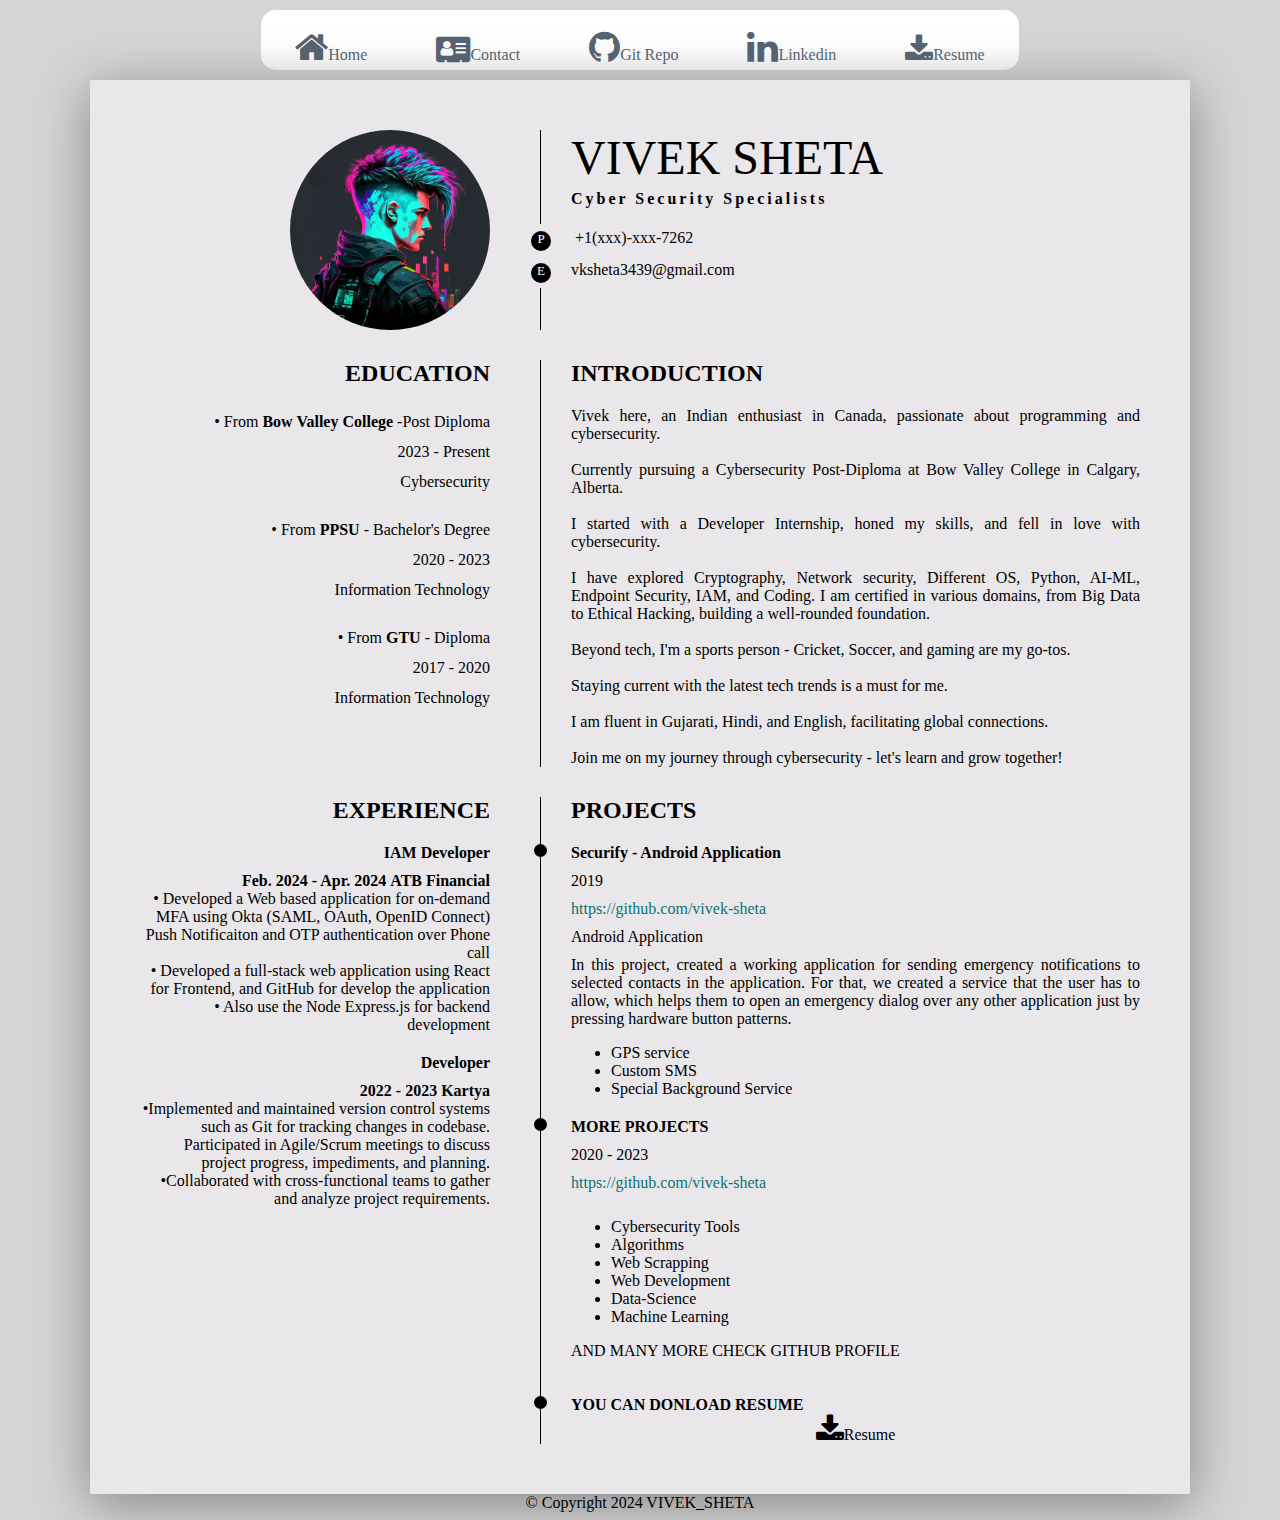
<file: index.html>
<!DOCTYPE html>
<html lang="en">
    
  <head>
      <meta charset="UTF-8">
      <meta http-equiv="X-UA-Compatible" content="IE=edge">
      <meta name="viewport" content="width=device-width, initial-scale=1.0">
      <title>Resume</title>
      <link rel="stylesheet" href="style.css">
      <link rel="icon" type="image/png" href="./Images/fav.png">
      <link rel="stylesheet" href="https://cdnjs.cloudflare.com/ajax/libs/font-awesome/4.7.0/css/font-awesome.min.css">
  </head>

  <body>
    <div>
      <nav class="navigation">
        <ul>
          <li>
            <a href="index.html">  
              <span><i class="fa fa-home" style="font-size:36px"></i>Home</span>
            </a>
          </li>
          <li>
            <a href="contact.html">
              <span><i class="fa fa-address-card" style="font-size:30px"></i>Contact</span>
            </a>
          </li>
          <li>
            <a href="https://github.com/vivek-sheta" target="_blank">
              <span><i class="fa fa-github" style="font-size:36px"></i>Git Repo</span>
            </a>
          </li>
          <li>
            <a href="https://www.linkedin.com/in/vivek-sheta-b857ba163" target="_blank">
              <span><i class="fa fa-linkedin" style="font-size:36px"></i>Linkedin</span>
            </a>
          </li>
          <li>
            <a href="Doc/resume.pdf" target="_blank">
              <span><i class="fa fa-download" style="font-size:30px"></i>Resume</span>
            </a>
          </li>
        </ul>
      </nav>
    </div>
      <div class="container">
         <div class="avatar">
            <img src="Images/Profile.jpg" alt="PROFILE">
         </div>
         
         <div class="name">
              <h1>VIVEK SHETA</h1>
              <div class="specialize">Cyber Security Specialists</div>
              <ul class="contact">
                  <li>
                      <span>P</span> +1(xxx)-xxx-7262
                  </li>
                  <li>
                      <span>E</span>vksheta3439@gmail.com
                  </li>
              </ul>
         </div>

         <div class="info">
              <h2>EDUCATION</h2>
              <ul>
                  <li>• From <b>Bow Valley College</b> -Post Diploma</li>
                  <li>2023 - Present</li>
                  <li>Cybersecurity</li>
              </ul>
              
              <br>
              
              <ul> 
                <li>• From <b>PPSU</b> - Bachelor's Degree</li>
                <li>2020 - 2023</li>
                <li>Information Technology</li>
              </ul>

              <br>
              
              <ul>
                <li>• From <b>GTU</b> - Diploma</li>
                <li>2017 - 2020</li>
                <li>Information Technology</li>
              </ul>
         </div>

         <div class="intro">
          <h2>INTRODUCTION</h2>
              Vivek here, an Indian enthusiast in Canada, passionate about programming and cybersecurity.<br><br>
              Currently pursuing a Cybersecurity Post-Diploma at Bow Valley College in Calgary, Alberta.<br><br>
              I started with a Developer Internship, honed my skills, and fell in love with cybersecurity.<br><br>
              I have explored Cryptography, Network security, Different OS, Python, AI-ML, Endpoint Security, IAM, and Coding.
              I am certified in various domains, from Big Data to Ethical Hacking, building a well-rounded foundation.<br><br>
              Beyond tech, I'm a sports person - Cricket, Soccer, and gaming are my go-tos.<br><br>
              Staying current with the latest tech trends is a must for me.<br><br>
              I am fluent in Gujarati, Hindi, and English, facilitating global connections.<br><br>
              Join me on my journey through cybersecurity - let's learn and grow together!
          </div>

         <div class="experience">
          <h2>EXPERIENCE</h2>

          <div class="item">
            <h4>IAM Developer</h4>
            <div class="time">
               <span><b>Feb. 2024 - Apr. 2024</b></span>
               <span><b>ATB Financial</b></span>
            </div>
            <div class="des">
              • Developed a Web based application for on-demand MFA using Okta (SAML, OAuth, OpenID Connect) Push
              Notificaiton and OTP authentication over Phone call<br/>
              • Developed a full-stack web application using React for Frontend, and GitHub for develop the application<br/>
              • Also use the Node Express.js for backend development

            </div>
        </div>
  
          <div class="item">
              <h4>Developer</h4>
              <div class="time">
                 <span><b>2022 - 2023</b></span>
                 <span><b>Kartya</b></span>
              </div>
              <div class="des">
                •Implemented and maintained version control systems such as Git for tracking changes in codebase. Participated in
                Agile/Scrum meetings to discuss project progress, impediments, and planning.<br/>
                •Collaborated with cross-functional
                teams to gather and analyze project requirements.
              </div>
          </div>
         
         
  
         </div>
  
         <div class="project">
            <h2>PROJECTS</h2>
            <div class="item">
              <h4>Securify - Android Application</h4>
              <div class="time">
                  2019
              </div>
              <div class="web">
                https://github.com/vivek-sheta
              </div>
              <div class="location">
                  Android Application
              </div>
              
              <div class="des">
                    In this project, created a working application for sending emergency notifications to selected contacts in the application. For that, we created a service that the user has to allow, which helps them to open an emergency dialog over any other application just by pressing hardware button patterns.
                    <ul>
                        <li>GPS service</li>
                        <li>Custom SMS</li>
                        <li>Special Background Service</li>
                    </ul>
              </div>
            </div>

            <div class="item">
              <h4>MORE PROJECTS</h4>
              <div class="time">
                  2020 - 2023
              </div>
              <div class="web">
                https://github.com/vivek-sheta
              </div>
              <div class="des">
                <ul>
                    <li>Cybersecurity Tools</li>
                    <li>Algorithms</li>                    
                    <li>Web Scrapping</li>
                    <li>Web Development</li>
                    <li>Data-Science</li>
                    <li>Machine Learning</li>
                </ul>
                AND MANY MORE CHECK GITHUB PROFILE
              </div>
            </div><br/><br/>
            <div class="item">
              <b>YOU CAN DONLOAD RESUME </b>
              <a href="Doc/resume.pdf" target="_blank">
                <span><i class="fa fa-download" style="font-size:30px"></i>Resume</span>
              </a> 
            </div>
          </div>
      </div>
      <footer style="text-align: center;">&copy; Copyright 2024 VIVEK_SHETA</footer>
  </body>    
</html>
</file>
<file: style.css>
/*CSS for body and Global Tag */
body{
  background-color: #D5D5D5;
  font-family: consolas;
}

h2{
  padding:0;
  margin: 0 0 20px 0;
}


/*Navigation bar  */

.navigation {
  max-width: 60%;
  margin: 10px auto 10px;
  text-align: center;
  background: #fff;
  border-radius: 15px;
  
  ul {
    list-style: none;
    display: -webkit-flex;
    display: -moz-flex;
    display: flex;
    -webkit-flex-flow: row wrap;
    -moz-flex-flow: row wrap;
    flex-flow: row wrap;
    margin: 0;
    padding: 0;
    
    li {
      -webkit-flex: 1 0 auto;
      -moz-flex: 1 0 auto;
      flex: 1 0 auto;
      align-self: auto;
      height: 60px;
      
      a {
        text-decoration: none;
        color: #556271;
        display: -webkit-flex;
        display: -moz-flex;
        display: flex;
        -webkit-flex-flow: column;
        -moz-flex-flow: column;
        flex-flow: column;
        -webkit-justify-content: center;
        -moz-justify-content: center;
        justify-content: center;
        -webkit-align-content: center;
        align-content: center;
        width: 100%;
        text-align: center;
        
        span {
          &:first-of-type {
            line-height: 90px;
            position: relative;
            display: block;
          }
        }
      }
      
      &:hover {
        curser: pointer;
        border-radius: 15px;
        transition: all  ease-in;
        transform: scale(1.2);
        a {
          transition: all ease-in;
          color: #000;
          text-shadow: #64f4ac 2px 2px;
        }
      }
    }
  }
  
}


/* CSS for Resume Container */
.container{
  background-color: #E9E7EA;
  width:1000px;
  max-width: 100%;
  margin:auto;
  padding:50px;
  box-shadow: 0 10px 50px #858585;
  display: grid;
 grid-template-columns: 35% 60%;
 column-gap: 5%; 
 row-gap: 30px;
}


/* CSS for Avatar */
.avatar img{
  width:200px;
  height:200px;
  object-fit: cover;
  border-radius: 50%;
}
.avatar{
  display: flex;
  justify-content: end;
  align-items: center;
}


/* CSS for Name */
.name{
  padding-left: 30px;
  border-left:1px solid #000;
}
.name h1{
  font-weight: 300;
  font-size: xxx-large;
  margin:0px 0 5px ;
}
.name .specialize{
  margin:0;
  font-weight: bold;
  letter-spacing: 3px;
}
.name .contact{
  padding:0;
  list-style: none;
}
.name .contact span{
  display: inline-block;
  background-color: #000;
  width:20px;
  height:20px;
  color:#fff;
  text-align: center;
  border-radius: 50%;
  font-size: small;
  margin-right: 20px;
}
.name .contact li{
  padding:5px 0;
  transform: translate(-40px);
  background-color: #E9E7EA;
}


/* CSS for Information */
.info ul{
  padding: 0;
  margin: 0;
  list-style: none;
  text-align: right;
  line-height: 30px;
} 
.info h2{
  margin: 0 0 20px 0;
  text-align: right;
}


/* CSS for Introduction */
.intro{
  padding-left: 30px;
  border-left: 1px solid #000;
  text-align: justify;
}


/* CSS for Education */
.experience{
  text-align: right;
}
.experience h4{
  margin:20px 0 10px;
}
.skills{
  margin-top:  50px;
}
.experience ul{
  padding:0;
  margin: 0;
list-style: none;
}
.experience li{
  padding:10px 0;
}


/* CSS for Project */
.project{
  padding-left: 30px;
  text-align: justify;
  border-left: 1px solid #000;
}
.project h4{
  margin:20px 0 10px;
}
.project .web{
  color: #0c7373;
  padding:10px 0;
}
.project .location{
  font-weight: 500;
  padding-bottom:10px;
}
.project .item{
  position: relative;
}
.project .item::before{
  position: absolute;
  width:13px;
  height: 13px;
  background-color: #000;
  content: '';
  border-radius: 50%;
  left: -37px;
}

/* Contact Page Style */
.email-form {
  display: flex;
  flex-direction: column;
  height: 400px;
  width: 100%;
  justify-content: space-between;
  border-radius: 10px;
  padding: 60px 25% 40px 20px;
  border: 1px solid #2d2e3240;
  background-color: #2d2e3273;
  box-shadow: 0 0 10px 1px #00000040;
  backdrop-filter: blur(15px);
  background-image: url(assets/email-background.png);
  background-size: cover;
}

.email-form h2 {
  font-size: 30px;
  letter-spacing: -1.5px;
}

.email-form h2 span {
  font-weight: 600;
  color: #64f4ac;
}

.email-form input {
  height: 36px;
  width: 100%;
  margin: 10;
  border-radius: 8px;
  border: none;
  padding: 4px 8px;
}

.email-form div {
  display: flex;
  flex-direction: row;
  align-items: center;
  justify-content: space-between;
}

.email-form div input {
  width: 100%;
}

.email-form div button {
  height: 36px;
  width: 100px;
  margin: 0;
  border-radius: 8px;
  border: none;
  background-color: #64f4ac;
  cursor: pointer;
  color: #25262a;
  font-size: 16px;
  font-weight: 600;
  transition: 0.3s ease;
}

.email-form div button:hover {
  curser: pointer;
  transition: all  ease-in;  
  color: #000;
  background-color: #00fd7e;
}

a {
  text-decoration: none;
  color: #000;
  display: -webkit-flex;
  display: -moz-flex;
  display: flex;
  -webkit-flex-flow: column;
  -moz-flex-flow: column;
  flex-flow: column;
  -webkit-justify-content: center;
  -moz-justify-content: center;
  justify-content: center;
  -webkit-align-content: center;
  align-content: center;
  width: 100%;
  text-align: center;
}
</file>
